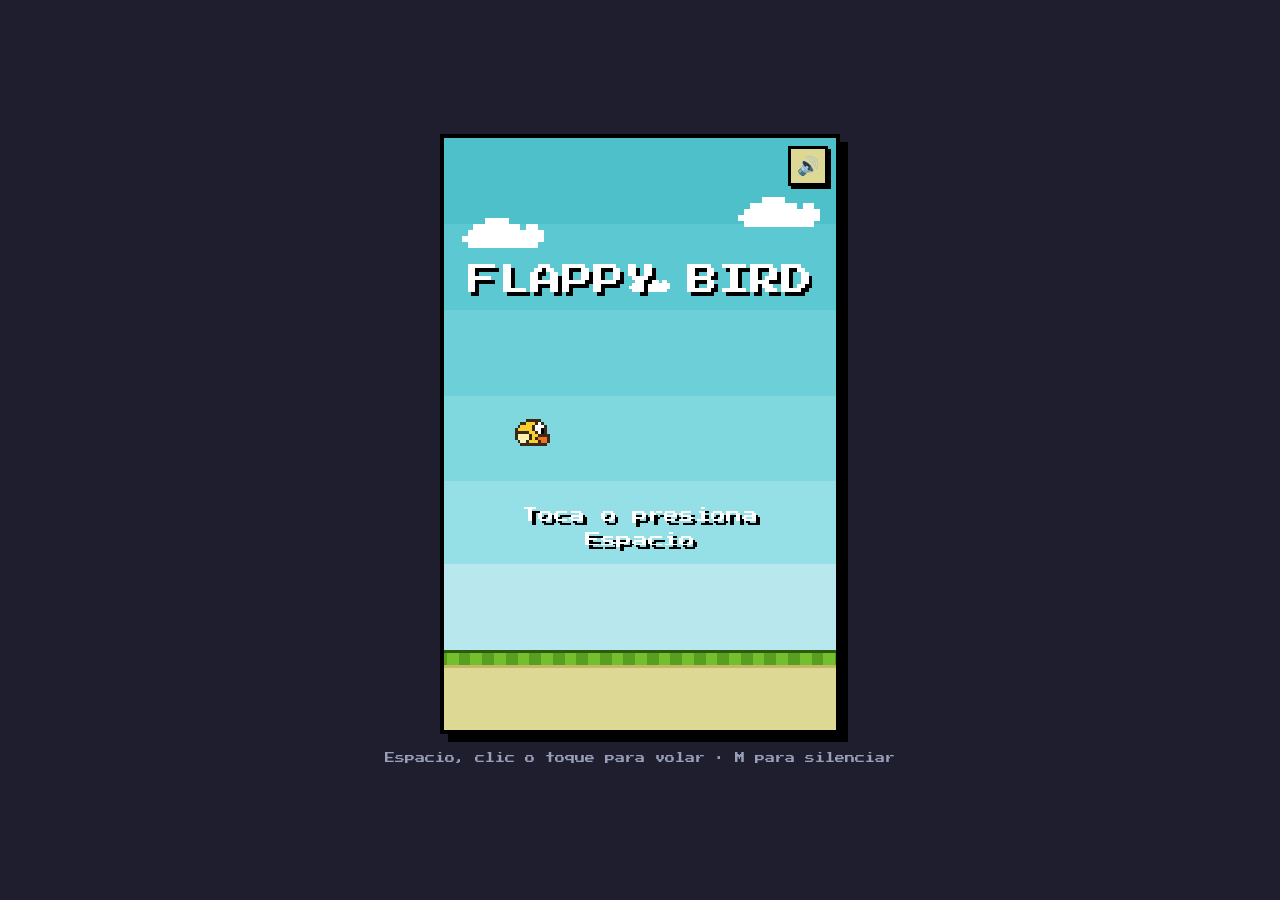
<file: index.html>
<!DOCTYPE html>
<html lang="es">
<head>
  <meta charset="UTF-8">
  <meta name="viewport" content="width=device-width, initial-scale=1.0">
  <title>Flappy Bird - JavaScript</title>
  <link href="https://fonts.googleapis.com/css2?family=Press+Start+2P&display=swap" rel="stylesheet">
  <link rel="stylesheet" href="style.css">
</head>
<body>
  <main class="contenedor">
    <canvas id="juego" width="400" height="600"></canvas>
    <button id="btnSonido" title="Activar / desactivar sonido (M)">🔊</button>
  </main>
  <p class="ayuda">Espacio, clic o toque para volar · M para silenciar</p>

  <script src="game.js"></script>
</body>
</html>
</file>
<file: style.css>
* {
  margin: 0;
  padding: 0;
  box-sizing: border-box;
}

body {
  min-height: 100vh;
  display: flex;
  flex-direction: column;
  align-items: center;
  justify-content: center;
  gap: 16px;
  background: #1e1e2e;
  font-family: "Press Start 2P", monospace;
  color: #cdd6f4;
  user-select: none;
}

.contenedor {
  position: relative;
}

/* El canvas se escala para caber en pantalla manteniendo su proporción */
#juego {
  display: block;
  height: min(600px, 90vh);
  aspect-ratio: 2 / 3;
  image-rendering: pixelated; /* al escalar, los pixeles se ven nítidos */
  border: 4px solid #000;
  box-shadow: 8px 8px 0 #000; /* sombra dura, estilo retro */
  touch-action: none; /* evita zoom/scroll al tocar en móvil */
  cursor: pointer;
}

#btnSonido {
  position: absolute;
  top: 12px;
  right: 12px;
  width: 40px;
  height: 40px;
  font-size: 18px;
  border: 3px solid #000;
  background: #ded895;
  box-shadow: 3px 3px 0 #000;
  cursor: pointer;
}

#btnSonido:active {
  transform: translate(3px, 3px);
  box-shadow: none;
}

.ayuda {
  font-size: 10px;
  opacity: 0.7;
  text-align: center;
  line-height: 1.6;
}
</file>
